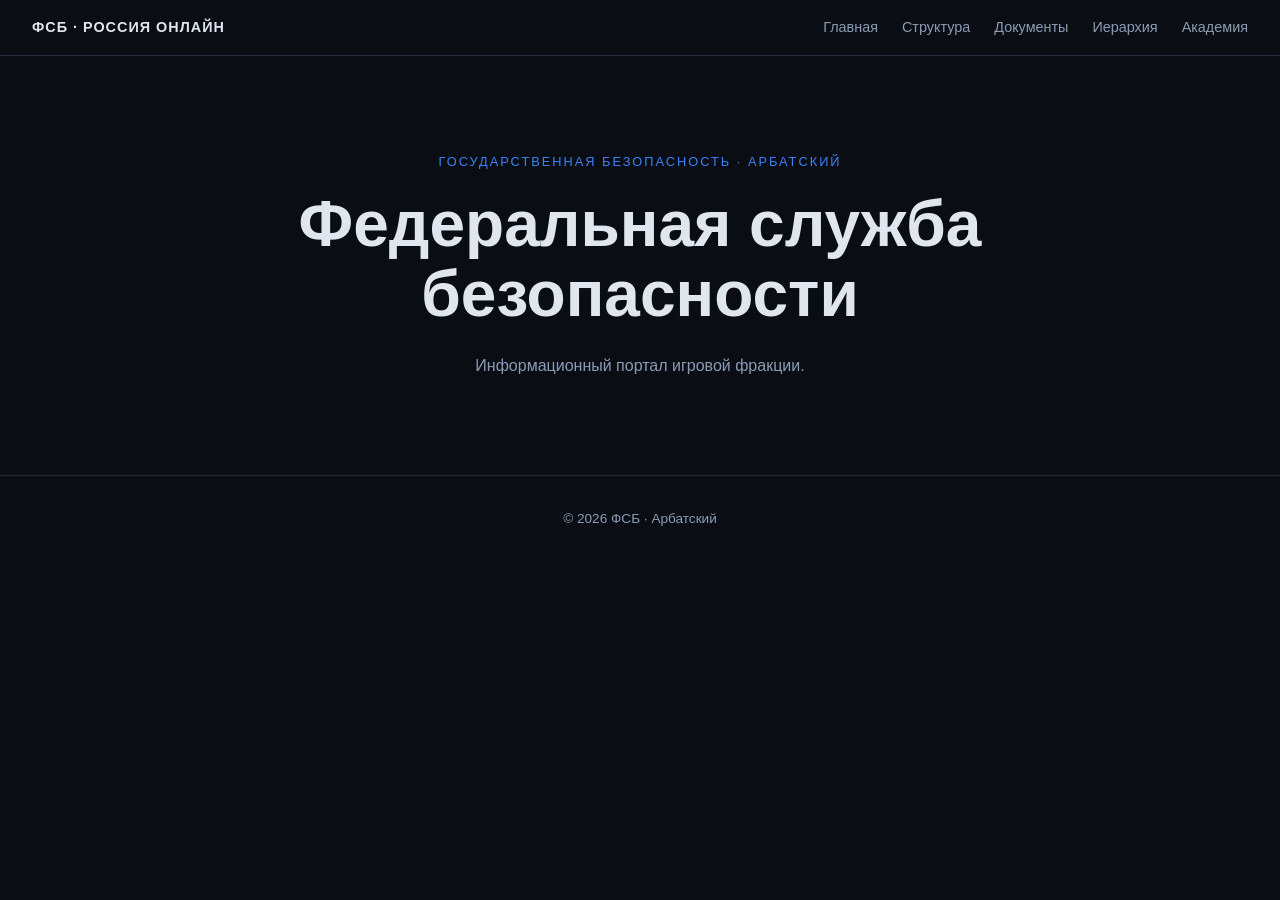
<file: index.html>
<!DOCTYPE html>
<html lang="ru">
<head>
    <meta charset="UTF-8">
    <meta name="viewport" content="width=device-width, initial-scale=1.0">
    <title>ФСБ — Арбатский | Россия Онлайн</title>
    <link rel="stylesheet" href="style.css">
</head>
<body>

    <header class="site-header">
        <div class="logo">ФСБ · РОССИЯ ОНЛАЙН</div>
        <nav class="main-nav">
            <a href="index.html">Главная</a>
            <a href="structure.html">Структура</a>
            <a href="documents.html">Документы</a>
            <a href="ranks.html">Иерархия</a>
            <a href="academy.html">Академия</a>
        </nav>
    </header>

    <main>
        <section class="hero">
            <p class="hero-label">ГОСУДАРСТВЕННАЯ БЕЗОПАСНОСТЬ · АРБАТСКИЙ</p>
            <h1>Федеральная служба<br>безопасности</h1>
            <p class="hero-sub">Информационный портал игровой фракции.</p>
        </section>
    </main>

    <footer class="site-footer">
        <p>© 2026 ФСБ · Арбатский</p>
    </footer>

    <script src="script.js"></script>
</body>
</html>
</file>
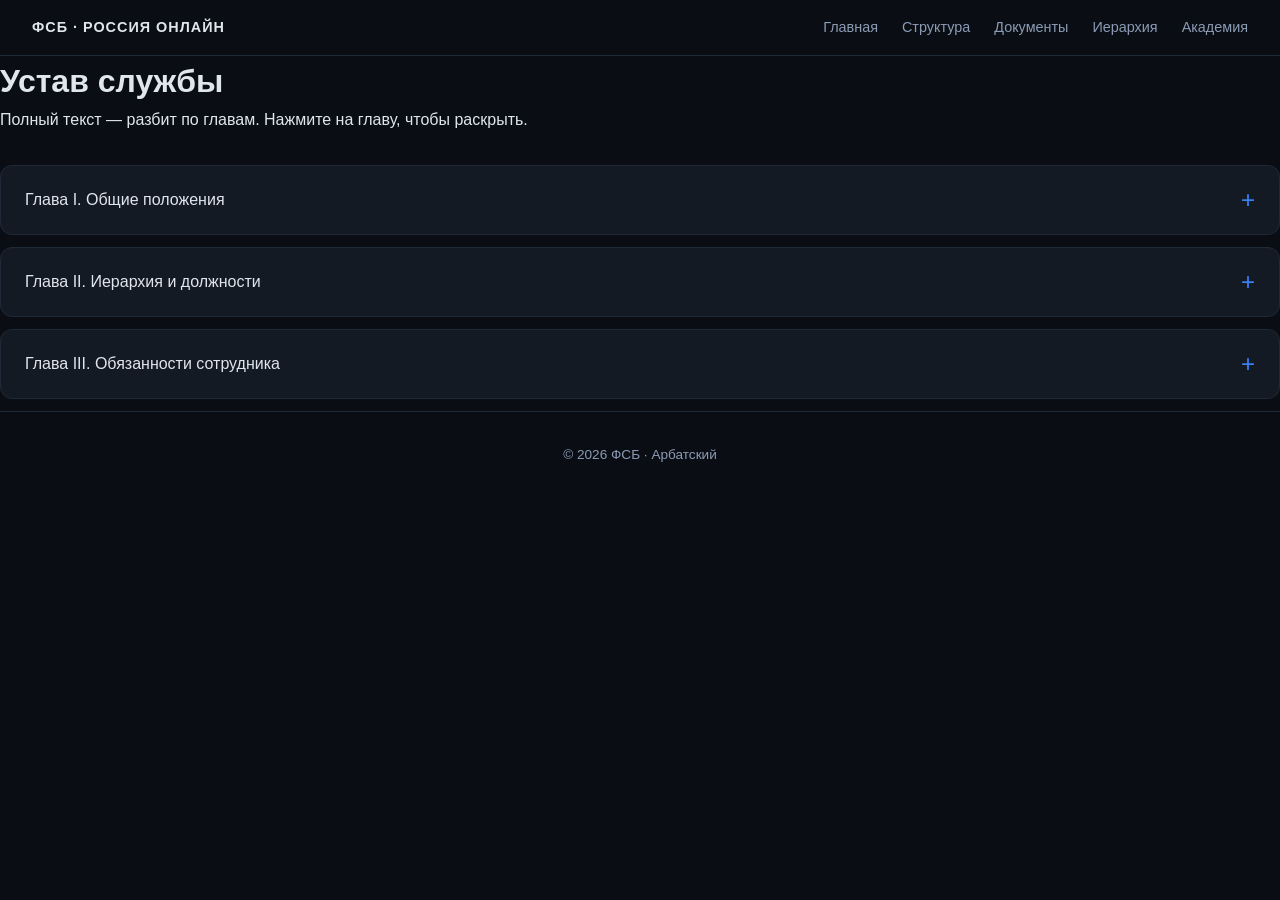
<file: documents.html>
<!DOCTYPE html>
<html lang="ru">
<head>
    <meta charset="UTF-8">
    <meta name="viewport" content="width=device-width, initial-scale=1.0">
    <title>Структура — ФСБ | Арбатский</title>
    <link rel="stylesheet" href="style.css">
</head>
<body>

    <header class="site-header">
        <div class="logo">ФСБ · РОССИЯ ОНЛАЙН</div>
        <nav class="main-nav">
            <a href="index.html">Главная</a>
            <a href="structure.html">Структура</a>
            <a href="documents.html">Документы</a>
            <a href="ranks.html">Иерархия</a>
            <a href="academy.html">Академия</a>
        </nav>
    </header>

    <main class="page-content">
    <h1>Устав службы</h1>
    <p>Полный текст — разбит по главам. Нажмите на главу, чтобы раскрыть.</p>

    <div class="accordion">
        <div class="accordion-item">
            <button class="accordion-header">Глава I. Общие положения</button>
            <div class="accordion-body">
                <p>1.1. Федеральная служба безопасности является...</p>
                <p>1.2. В своей деятельности сотрудники руководствуются...</p>
            </div>
        </div>

        <div class="accordion-item">
            <button class="accordion-header">Глава II. Иерархия и должности</button>
            <div class="accordion-body">
                <p>2.1. Высшим должностным лицом является Директор ФСБ...</p>
                <p>2.2. Заместитель директора подчиняется только директору...</p>
            </div>
        </div>

        <div class="accordion-item">
            <button class="accordion-header">Глава III. Обязанности сотрудника</button>
            <div class="accordion-body">
                <p>3.1. Соблюдать устав и законодательство...</p>
            </div>
        </div>
    </div>
</main>

    <footer class="site-footer">
        <p>© 2026 ФСБ · Арбатский</p>
    </footer>

    <script src="script.js"></script>
</body>
</html>
</file>
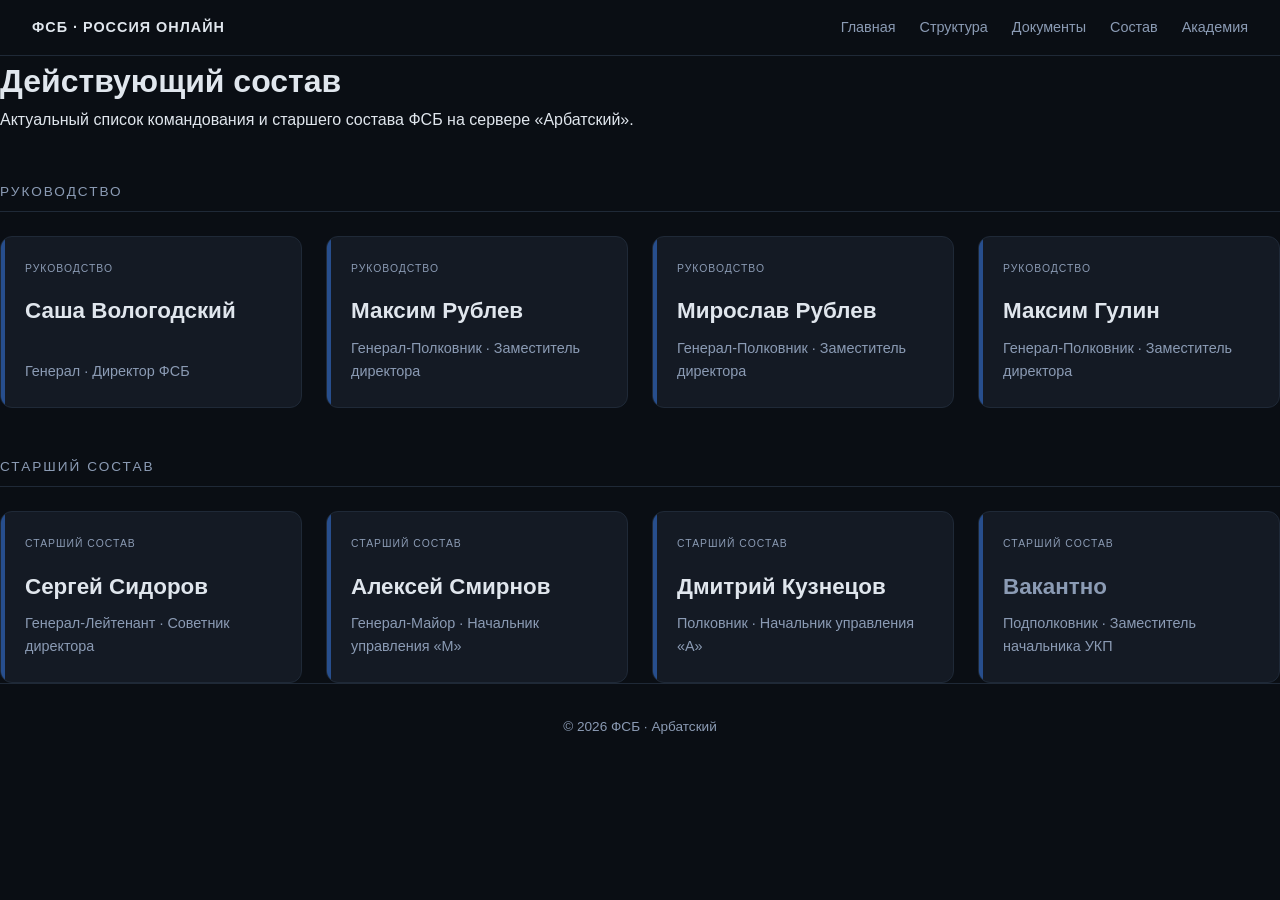
<file: ranks.html>
<!DOCTYPE html>
<html lang="ru">
<head>
    <meta charset="UTF-8">
    <meta name="viewport" content="width=device-width, initial-scale=1.0">
    <title>Действующий состав — ФСБ | Арбатский</title>
    <!-- ВАЖНО: путь к стилям без папки css/ -->
    <link rel="stylesheet" href="style.css">
</head>
<body>

    <!-- ШАПКА САЙТА (МЕНЮ) -->
    <header class="site-header">
        <div class="logo">ФСБ · РОССИЯ ОНЛАЙН</div>
        <nav class="main-nav">
            <a href="index.html">Главная</a>
            <a href="structure.html">Структура</a>
            <a href="documents.html">Документы</a>
            <a href="ranks.html">Состав</a>
            <a href="academy.html">Академия</a>
        </nav>
    </header>

    <main class="page-content">
    <div class="page-header">
        <h1>Действующий состав</h1>
        <p class="page-desc">Актуальный список командования и старшего состава ФСБ на сервере «Арбатский».</p>
    </div>

    <!-- РУКОВОДСТВО -->
    <h2 class="rank-category">Руководство</h2>
    <div class="ranks-grid">
        
        <div class="rank-card">
            <div class="rank-badge">РУКОВОДСТВО</div>
            <h3 class="rank-name">Саша Вологодский</h3>
            <p class="rank-title-text">Генерал · Директор ФСБ</p>
        </div>

        <div class="rank-card">
            <div class="rank-badge">РУКОВОДСТВО</div>
            <h3 class="rank-name">Максим Рублев</h3>
            <p class="rank-title-text">Генерал-Полковник · Заместитель директора</p>
        </div>

        <div class="rank-card">
            <div class="rank-badge">РУКОВОДСТВО</div>
            <h3 class="rank-name">Мирослав Рублев</h3>
            <p class="rank-title-text">Генерал-Полковник · Заместитель директора</p>
        </div>

        <div class="rank-card">
            <div class="rank-badge">РУКОВОДСТВО</div>
            <h3 class="rank-name">Максим Гулин</h3>
            <p class="rank-title-text">Генерал-Полковник · Заместитель директора</p>
        </div>
    </div>

    <!-- СТАРШИЙ СОСТАВ -->
    <h2 class="rank-category" style="margin-top: 3rem;">Старший состав</h2>
    <div class="ranks-grid">

        <div class="rank-card">
            <div class="rank-badge">СТАРШИЙ СОСТАВ</div>
            <h3 class="rank-name">Сергей Сидоров</h3>
            <p class="rank-title-text">Генерал-Лейтенант · Советник директора</p>
        </div>

        <div class="rank-card">
            <div class="rank-badge">СТАРШИЙ СОСТАВ</div>
            <h3 class="rank-name">Алексей Смирнов</h3>
            <p class="rank-title-text">Генерал-Майор · Начальник управления «М»</p>
        </div>

        <div class="rank-card">
            <div class="rank-badge">СТАРШИЙ СОСТАВ</div>
            <h3 class="rank-name">Дмитрий Кузнецов</h3>
            <p class="rank-title-text">Полковник · Начальник управления «А»</p>
        </div>

        <div class="rank-card">
            <div class="rank-badge">СТАРШИЙ СОСТАВ</div>
            <h3 class="rank-name" style="color: #8b9bb4;">Вакантно</h3>
            <p class="rank-title-text">Подполковник · Заместитель начальника УКП</p>
        </div>

    </div>
</main>

    <!-- ПОДВАЛ -->
    <footer class="site-footer">
        <p>© 2026 ФСБ · Арбатский</p>
    </footer>

    <script src="script.js"></script>
</body>
</html>
</file>
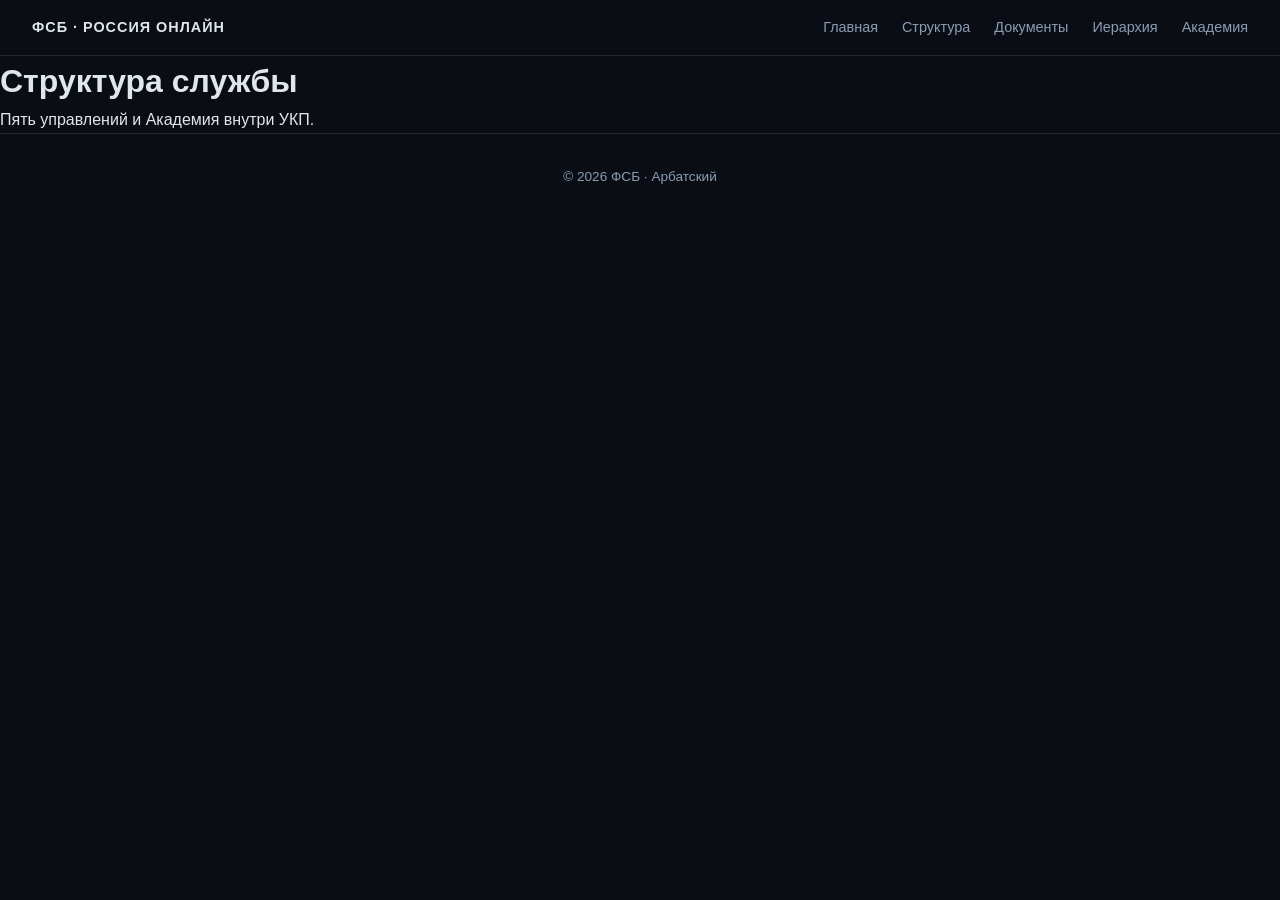
<file: structure.html>
<!DOCTYPE html>
<html lang="ru">
<head>
    <meta charset="UTF-8">
    <meta name="viewport" content="width=device-width, initial-scale=1.0">
    <title>Структура — ФСБ | Арбатский</title>
    <link rel="stylesheet" href="style.css">
</head>
<body>

    <header class="site-header">
        <div class="logo">ФСБ · РОССИЯ ОНЛАЙН</div>
        <nav class="main-nav">
            <a href="index.html">Главная</a>
            <a href="structure.html">Структура</a>
            <a href="documents.html">Документы</a>
            <a href="ranks.html">Иерархия</a>
            <a href="academy.html">Академия</a>
        </nav>
    </header>

    <main class="page-content">
        <h1>Структура службы</h1>
        <p>Пять управлений и Академия внутри УКП.</p>
    </main>

    <footer class="site-footer">
        <p>© 2026 ФСБ · Арбатский</p>
    </footer>

    <script src="script.js"></script>
</body>
</html>
</file>
<file: style.css>
/* ============ ПЕРЕМЕННЫЕ ============ */
:root {
    --bg-main: #0a0e14;
    --bg-card: #141a24;
    --text-primary: #e0e6ed;
    --text-secondary: #8b9bb4;
    --accent: #3b82f6;
    --border: #1f2937;
    --radius: 12px;
    --font: 'Inter', -apple-system, 'Segoe UI', sans-serif;
}

/* ============ СБРОС ============ */
* {
    margin: 0;
    padding: 0;
    box-sizing: border-box;
}

body {
    background: var(--bg-main);
    color: var(--text-primary);
    font-family: var(--font);
    line-height: 1.6;
}

a {
    color: var(--accent);
    text-decoration: none;
}

/* ============ ШАПКА ============ */
.site-header {
    display: flex;
    justify-content: space-between;
    align-items: center;
    padding: 1rem 2rem;
    background: var(--bg-main);
    border-bottom: 1px solid var(--border);
    position: sticky;
    top: 0;
    z-index: 100;
}

.logo {
    font-weight: 700;
    letter-spacing: 1px;
    font-size: 0.9rem;
}

.main-nav {
    display: flex;
    gap: 1.5rem;
}

.main-nav a {
    color: var(--text-secondary);
    font-size: 0.9rem;
}

.main-nav a:hover {
    color: var(--text-primary);
}

/* ============ ГЛАВНЫЙ ЭКРАН ============ */
.hero {
    text-align: center;
    padding: 6rem 2rem;
    max-width: 900px;
    margin: 0 auto;
}

.hero-label {
    color: var(--accent);
    font-size: 0.8rem;
    letter-spacing: 2px;
    margin-bottom: 1rem;
}

.hero h1 {
    font-size: clamp(2.5rem, 6vw, 4rem);
    line-height: 1.1;
    margin-bottom: 1.5rem;
}

.hero-sub {
    color: var(--text-secondary);
}

/* ============ ПОДВАЛ ============ */
.site-footer {
    text-align: center;
    padding: 2rem;
    border-top: 1px solid var(--border);
    color: var(--text-secondary);
    font-size: 0.85rem;
}

/* ============ АДАПТИВ (телефоны) ============ */
@media (max-width: 768px) {
    .site-header {
        padding: 1rem;
        flex-direction: column;
        gap: 0.75rem;
    }
    .main-nav {
        flex-wrap: wrap;
        justify-content: center;
        gap: 0.75rem 1rem;
    }
}
/* ============ АККОРДЕОН ============ */
.accordion {
    margin-top: 2rem;
}

.accordion-item {
    background: var(--bg-card);
    border: 1px solid var(--border);
    border-radius: var(--radius);
    margin-bottom: 0.75rem;
    overflow: hidden;
}

.accordion-header {
    width: 100%;
    text-align: left;
    padding: 1.25rem 1.5rem;
    background: none;
    border: none;
    color: var(--text-primary);
    font-size: 1rem;
    font-family: var(--font);
    cursor: pointer;
    display: flex;
    justify-content: space-between;
    align-items: center;
}

.accordion-header::after {
    content: '+';
    color: var(--accent);
    font-size: 1.5rem;
    transition: transform 0.2s;
}

.accordion-item.open .accordion-header::after {
    content: '−';
}

.accordion-body {
    max-height: 0;
    overflow: hidden;
    transition: max-height 0.3s ease;
    padding: 0 1.5rem;
}

.accordion-item.open .accordion-body {
    max-height: 2000px;
    padding: 0 1.5rem 1.5rem;
}

/* ============ КАРТОЧКИ СОСТАВА ============ */
.page-header {
    margin-bottom: 3rem;
}

.rank-category {
    font-size: 0.85rem;
    color: var(--text-secondary);
    text-transform: uppercase;
    letter-spacing: 2px;
    margin-bottom: 1.5rem;
    font-weight: 500;
    border-bottom: 1px solid var(--border);
    padding-bottom: 0.5rem;
}

.ranks-grid {
    display: grid;
    grid-template-columns: repeat(auto-fill, minmax(280px, 1fr));
    gap: 1.5rem;
}

.rank-card {
    background: var(--bg-card);
    border: 1px solid var(--border);
    border-radius: 12px; /* Скругленные углы */
    padding: 1.5rem;
    position: relative;
    overflow: hidden; /* Чтобы полоска не вылезала */
    transition: transform 0.2s ease, border-color 0.2s ease;
    display: flex;
    flex-direction: column;
}

/* Эффект при наведении на карточку */
.rank-card:hover {
    transform: translateY(-4px);
    border-color: #3f3f46;
}

/* Тонкая цветная полоска слева для стиля */
.rank-card::before {
    content: '';
    position: absolute;
    left: 0;
    top: 0;
    bottom: 0;
    width: 4px;
    background: var(--accent);
    opacity: 0.5;
}

.rank-badge {
    font-size: 0.65rem;
    color: var(--text-secondary);
    text-transform: uppercase;
    letter-spacing: 1px;
    margin-bottom: 1rem;
}

.rank-name {
    font-size: 1.4rem;
    color: var(--text-primary);
    font-weight: 600;
    margin-bottom: 0.5rem;
}

.rank-title-text {
    font-size: 0.9rem;
    color: var(--text-secondary);
    margin-top: auto; /* Прижимает текст к низу карточки */
}
</file>
